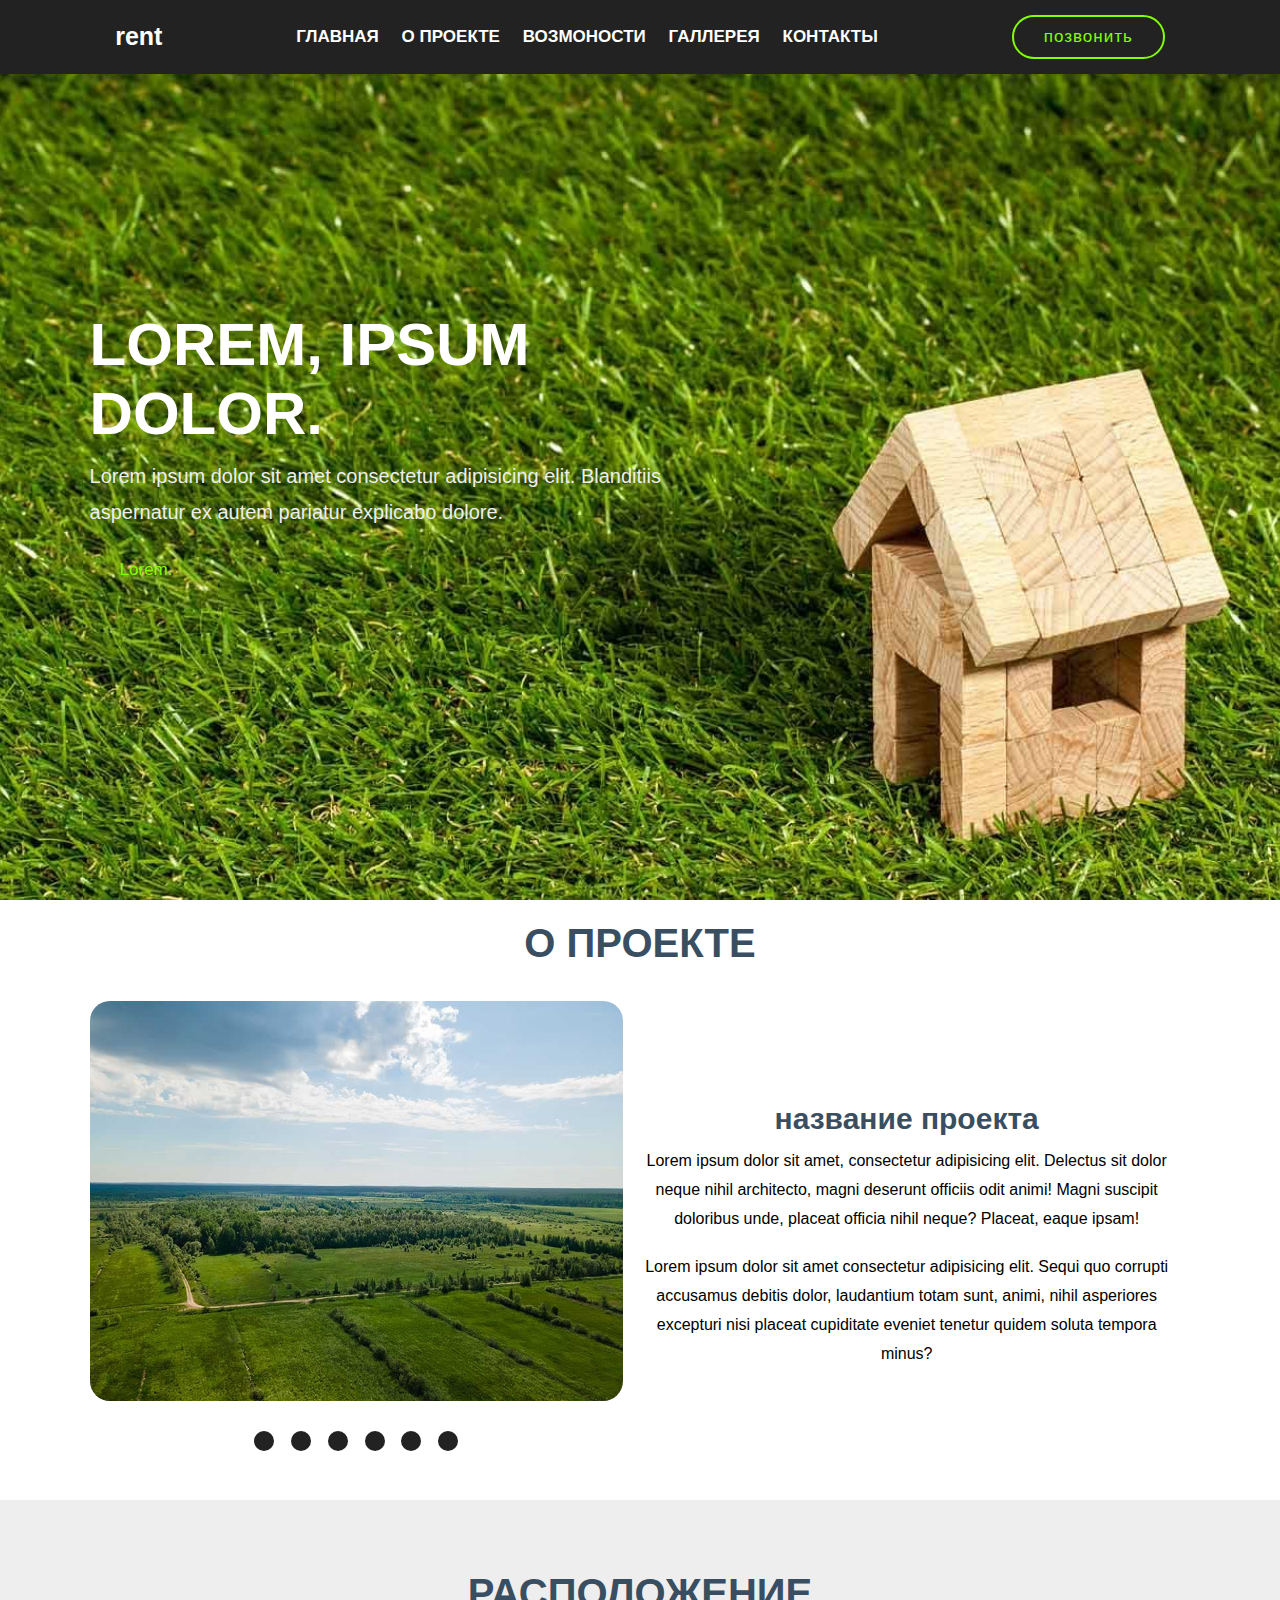
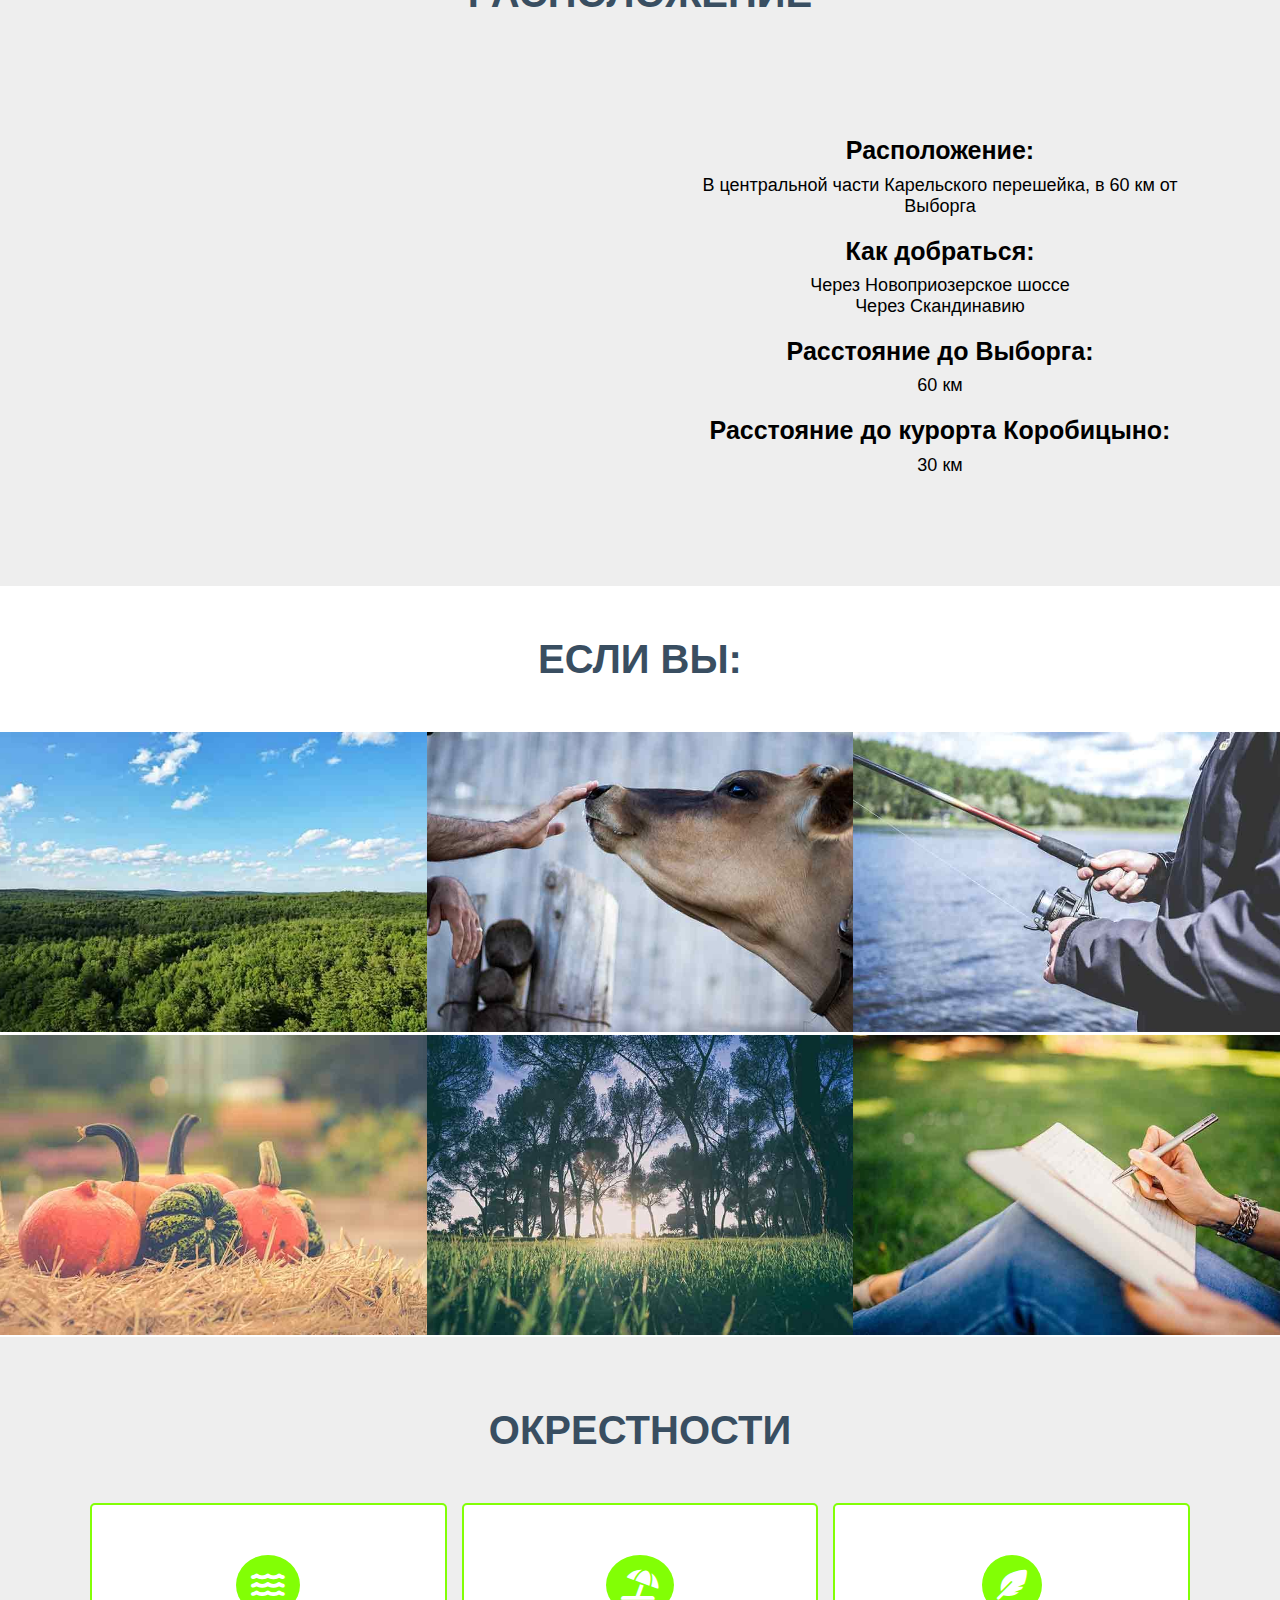
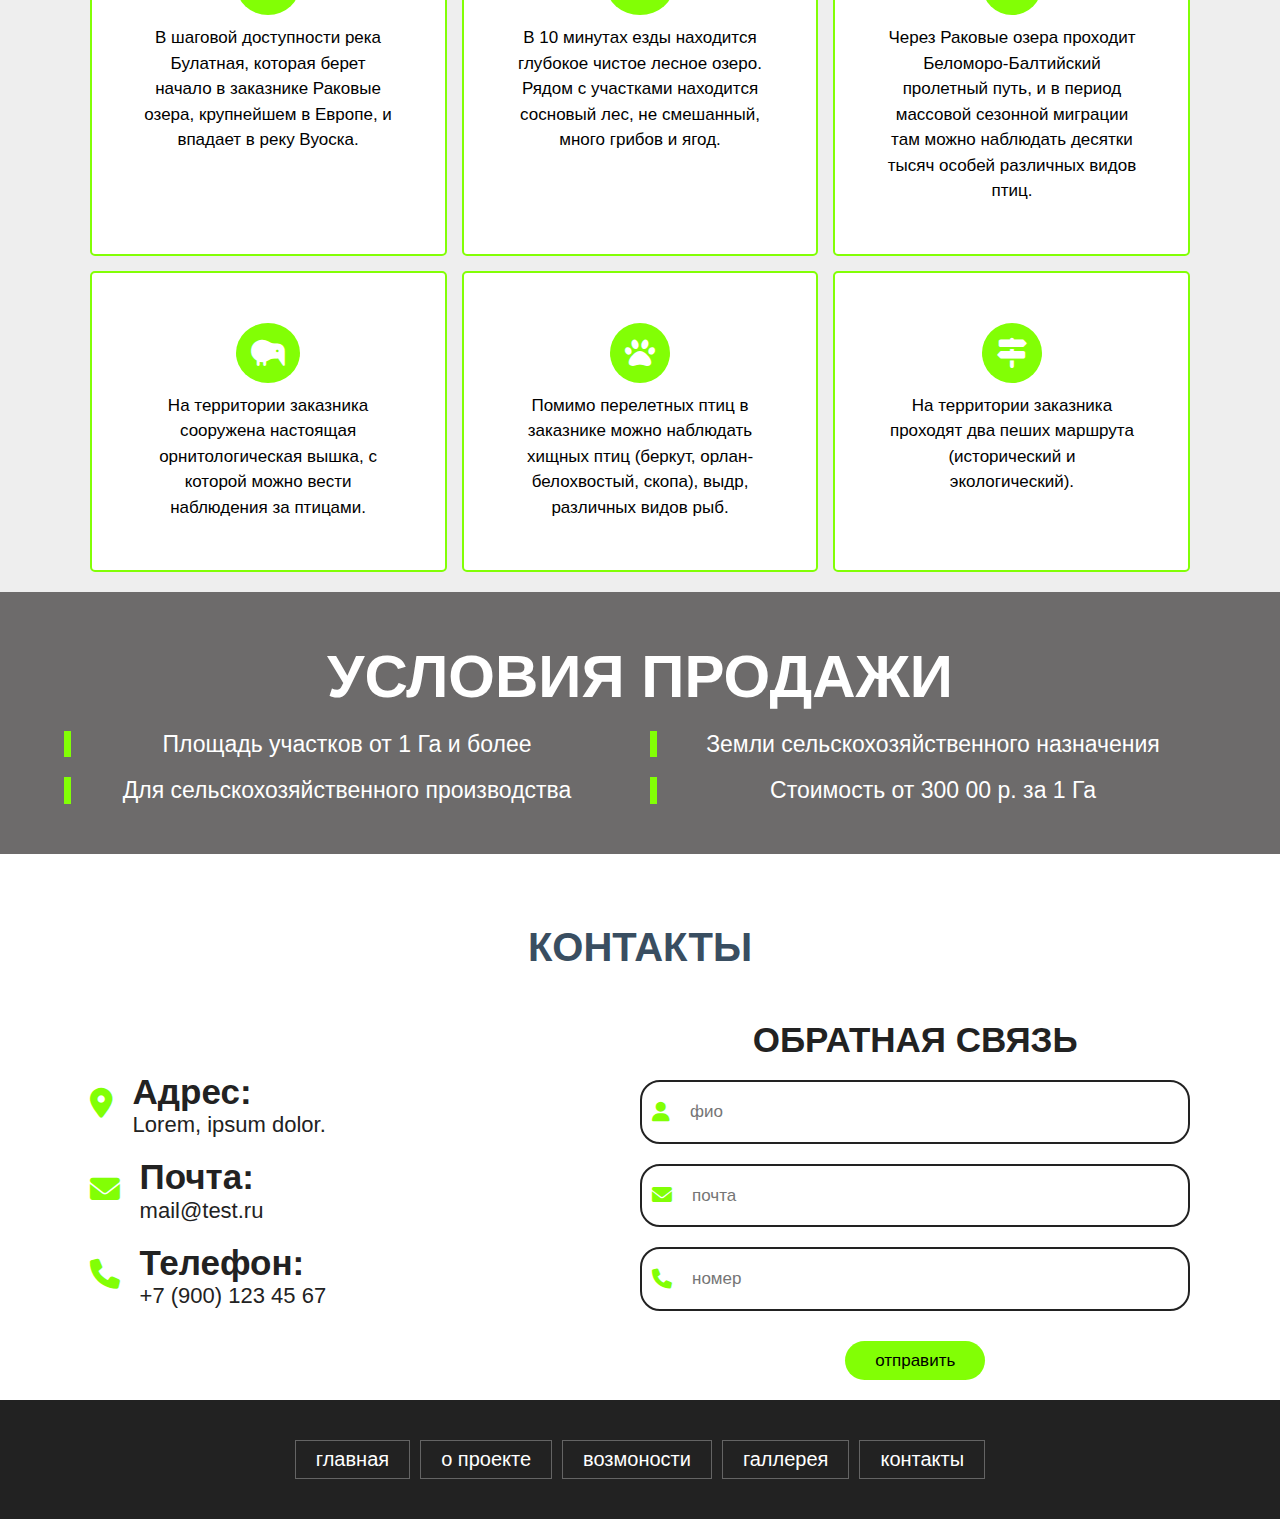
<file: index.html>
<!DOCTYPE html><html lang="ru"><head><meta charset="UTF-8"><meta http-equiv="X-UA-Compatible" content="IE=edge"><meta name="viewport" content="width=device-width,initial-scale=1"><title>rent</title><link rel="stylesheet" href="https://cdnjs.cloudflare.com/ajax/libs/font-awesome/6.0.0-beta2/css/all.min.css"><link rel="stylesheet" href="style/main.css"></head><body><!-- header section  --><header class="header"><div id="menu-btn" class="fas fa-bars"></div><a href="#" class="logo">rent</a><nav class="navbar"><a href="#home">главная</a> <a href="#about">о проекте</a> <a href="#services">возмоности</a> <a href="#gallery">галлерея</a> <a href="#contacts">контакты</a></nav><a href="#" class="btn">позвонить</a></header><!-- header section  --><section class="home" id="home"><div class="content"><h1>Lorem, ipsum dolor.</h1><p>Lorem ipsum dolor sit amet consectetur adipisicing elit. Blanditiis aspernatur ex autem pariatur explicabo dolore.</p><a href="#" class="btn">Lorem.</a></div></section><section class="about" id="about"><h1 class="heading">о проекте</h1><div class="row"><div class="image-container"><img class="image" src="images/pic-8.jpg" alt="участок"><div class="controls"><span class="control-btn" data-src="images/pic-8.jpg"></span> <span class="control-btn" data-src="images/pic-4.jpg"></span> <span class="control-btn" data-src="images/pic-5.jpg"></span> <span class="control-btn" data-src="images/pic-6.jpg"></span> <span class="control-btn" data-src="images/pic-7.jpg"></span> <span class="control-btn" data-src="images/pic-9.jpg"></span></div></div><div class="content"><h3>название проекта</h3><p>Lorem ipsum dolor sit amet, consectetur adipisicing elit. Delectus sit dolor neque nihil architecto, magni deserunt officiis odit animi! Magni suscipit doloribus unde, placeat officia nihil neque? Placeat, eaque ipsam!</p><p>Lorem ipsum dolor sit amet consectetur adipisicing elit. Sequi quo corrupti accusamus debitis dolor, laudantium totam sunt, animi, nihil asperiores excepturi nisi placeat cupiditate eveniet tenetur quidem soluta tempora minus?</p></div></div></section><section class="map" id="map"><h2 class="heading">расположение</h2><div class="box-conteiner"><div class="box"><div class="map-yandex"><script type="text/javascript" charset="utf-8" async src="https://api-maps.yandex.ru/services/constructor/1.0/js/?um=constructor%3Aae4e35f9cb9727f4eefc09acf8aa42975b8e99fa1ad3d650d5716bd998bdae5e&amp;lang=ru_RU&amp;scroll=true"></script></div></div><div class="box"><div class="info"><h3>Расположение:</h3><p>В центральной части Карельского перешейка, в 60 км от Выборга</p></div><div class="info"><h3>Как добраться:</h3><p>Через Новоприозерское шоссе</p><p>Через Скандинавию</p></div><div class="info"><h3>Расстояние до Выборга:</h3><p>60 км</p></div><div class="info"><h3>Расстояние до курорта Коробицыно:</h3><p>30 км</p></div></div></div></section><section class="gallery" id="gallery"><h2 class="heading">если вы:</h2><div class="row"><div class="box"><div class="imgBox"><img src="images/plase-1.jpg" alt="place-1"></div><div class="content">Желаете жить загородом, на природе, в относительной близости к городу</div></div><div class="box"><div class="imgBox"><img src="images/place-2.jpg" alt="place-2"></div><div class="content">Желаете заниматься фермерством, держать коз, коров, кроликов, кур и др</div></div><div class="box"><div class="imgBox"><img src="images/place-3.jpg" alt="place-3"></div><div class="content">Вы любите охоту, рыбалку</div></div><div class="box"><div class="imgBox"><img src="images/place-5.jpg" alt="place-5"></div><div class="content">Желаете развивать эко-предпринимательство</div></div><div class="box"><div class="imgBox"><img src="images/place-4.jpg" alt="place-4"></div><div class="content">Желаете отдохнуть от городской суеты, насладиться звуками природы</div></div><div class="box"><div class="imgBox"><img src="images/place-6.jpg" alt="place-6"></div><div class="content">Вы творческая личность, и вы ищите вдохновения</div></div></div></section><section class="place"><h1 class="heading">окрестности</h1><div class="box-container"><div class="box"><div class="img-wrap"><i class="fas fa-water"></i></div><p>В шаговой доступности река Булатная, которая берет начало в заказнике Раковые озера, крупнейшем в Европе, и впадает в реку Вуоска.</p></div><div class="box"><div class="img-wrap"><i class="fas fa-umbrella-beach"></i></div><p>В 10 минутах езды находится глубокое чистое лесное озеро. Рядом с участками находится сосновый лес, не смешанный, много грибов и ягод.</p></div><div class="box"><div class="img-wrap"><i class="fas fa-feather-alt"></i></div><p>Через Раковые озера проходит Беломоро-Балтийский пролетный путь, и в период массовой сезонной миграции там можно наблюдать десятки тысяч особей различных видов птиц.</p></div><div class="box"><div class="img-wrap"><i class="fas fa-kiwi-bird"></i></div><p>На территории заказника сооружена настоящая орнитологическая вышка, с которой можно вести наблюдения за птицами.</p></div><div class="box"><div class="img-wrap"><i class="fas fa-paw"></i></div><p>Помимо перелетных птиц в заказнике можно наблюдать хищных птиц (беркут, орлан-белохвостый, скопа), выдр, различных видов рыб.</p></div><div class="box"><div class="img-wrap"><i class="fas fa-map-signs"></i></div><p>На территории заказника проходят два пеших маршрута (исторический и экологический).</p></div></div></section><section class="sale" id="sale"><h2>условия продажи</h2><ul><li>Площадь участков от 1 Га и более</li><li>Земли сельскохозяйственного назначения</li><li>Для сельскохозяйственного производства</li><li>Стоимость от 300 00 р. за 1 Га</li></ul></section><section class="contacts" id="contacts"><h2 class="heading">контакты</h2><div class="box-container"><div class="box"><div class="contact-item"><span class="icon"><i class="fas fa-map-marker-alt"></i></span> <span class="info"><h3>Адрес:</h3><span>Lorem, ipsum dolor.</span></span></div><div class="contact-item"><span class="icon"><i class="fas fa-envelope"></i></span> <span class="info"><h3>почта:</h3><a href="#">mail@test.ru</a></span></div><div class="contact-item"><span class="icon"><i class="fas fa-phone"></i></span> <span class="info"><h3>телефон:</h3><a href="#">+7 (900) 123 45 67</a></span></div></div><div class="box"><form action=""><h3>обратная связь</h3><div class="inputBox"><span class="fas fa-user"></span> <input type="text" placeholder="фио"></div><div class="inputBox"><span class="fas fa-envelope"></span> <input type="email" placeholder="почта"></div><div class="inputBox"><span class="fas fa-phone"></span> <input type="tel" placeholder="номер"></div><input type="submit" value="отправить" class="btn"></form></div></div></section><footer class="footer"><div class="links"><a href="#home">главная</a> <a href="#about">о проекте</a> <a href="#services">возмоности</a> <a href="#gallery">галлерея</a> <a href="#contacts">контакты</a></div></footer><script src="main.js"></script></body></html>
</file>
<file: style/main.css>
/*! normalize.css v8.0.1 | MIT License | github.com/necolas/normalize.css */
html{line-height:1.15;-webkit-text-size-adjust:100%}body{margin:0}details,main{display:block}h1{font-size:2em;margin:.67em 0}hr{-webkit-box-sizing:content-box;box-sizing:content-box;height:0;overflow:visible}code,kbd,pre,samp{font-family:monospace,monospace;font-size:1em}a{background-color:transparent}abbr[title]{border-bottom:none;-webkit-text-decoration:underline dotted;text-decoration:underline dotted}b,strong{font-weight:bolder}small{font-size:80%}sub,sup{font-size:75%;line-height:0;position:relative;vertical-align:baseline}sub{bottom:-.25em}sup{top:-.5em}img{border-style:none}button,input,optgroup,select,textarea{font-family:inherit;font-size:100%;line-height:1.15;margin:0}button,input{overflow:visible}button,select{text-transform:none}[type=button],[type=reset],[type=submit],button{-webkit-appearance:button}[type=button]::-moz-focus-inner,[type=reset]::-moz-focus-inner,[type=submit]::-moz-focus-inner,button::-moz-focus-inner{border-style:none;padding:0}[type=button]:-moz-focusring,[type=reset]:-moz-focusring,[type=submit]:-moz-focusring,button:-moz-focusring{outline:1px dotted ButtonText}fieldset{padding:.35em .75em .625em}legend{color:inherit;display:table;max-width:100%;white-space:normal}progress{vertical-align:baseline}textarea{overflow:auto}[type=checkbox],[type=radio],legend{-webkit-box-sizing:border-box;box-sizing:border-box;padding:0}[type=number]::-webkit-inner-spin-button,[type=number]::-webkit-outer-spin-button{height:auto}[type=search]{-webkit-appearance:textfield;outline-offset:-2px}[type=search]::-webkit-search-decoration{-webkit-appearance:none}::-webkit-file-upload-button{-webkit-appearance:button;font:inherit}summary{display:list-item}[hidden],template{display:none}
@import url(https://fonts.googleapis.com/css2?family=Open+Sans:wght@300;400;700&family=Roboto:ital,wght@0,300;0,400;0,500;0,700;0,900;1,300&display=swap);*{-webkit-box-sizing:border-box;box-sizing:border-box;outline:0;border:0;text-decoration:none;-webkit-transition:all .2s linear;transition:all .2s linear}html{font-family:"Roboto",sans-serif;font-size:62.5%;scroll-behavior:smooth;overflow-x:hidden}body{background-color:#eee}ul{list-style:none}section{padding:2rem 7%}*,h1,h2,h3,h4,h5,h6,p{padding:0;margin:0}.container{width:1200px;margin:0 auto}.btn,form .inputBox input{font-size:1.7rem;background:0 0}.btn{margin-top:1rem;display:inline-block;padding:1rem 3rem;color:#82ff05;cursor:pointer;border-radius:5rem;-webkit-transition:.3s;transition:.3s}.btn:hover{background:#82ff05;color:#000}.heading{text-align:center;color:#394e61;text-transform:uppercase;padding-bottom:3.5rem;font-size:4rem}.header .navbar a,.heading span{color:#82ff05;text-transform:uppercase}.header,.home{display:-webkit-box;display:-ms-flexbox;display:flex;-webkit-box-align:center;-ms-flex-align:center;align-items:center}.header{position:fixed;top:0;left:0;right:0;z-index:1000;background:#222;-webkit-box-pack:justify;-ms-flex-pack:justify;justify-content:space-between;padding:1.5rem 9%}.header .logo{color:#fff;font-size:2.5rem;font-weight:bolder}.header .navbar a{color:#fff;font-weight:700;font-size:1.7rem;display:inline-block;margin:0 1rem;-webkit-transition:.4s;transition:.4s}.header .navbar a:hover{color:#82ff05;outline-color:#82ff05;border-bottom:.1rem solid #82ff05}.header .btn{margin-top:0;letter-spacing:.1rem;border:.2rem solid #82ff05}.header #menu-btn{font-size:2.5rem;color:#fff;cursor:pointer;display:none}.home{min-height:100vh;background:url(../images/house-bg.jpg);background-position:center;background-size:cover}.home .content{max-width:60rem}.home .content h1,.sale h2{font-size:6rem;text-transform:uppercase;color:#fff}.home .content p{font-size:2rem;color:#eee;font-weight:lighter;line-height:1.8;padding:1rem 0}.about{background-color:#fff}.about .row{display:-webkit-box;display:-ms-flexbox;display:flex;-webkit-box-align:center;-ms-flex-align:center;align-items:center;-ms-flex-wrap:wrap;flex-wrap:wrap}.about .row .image-container .image{-webkit-box-flex:1;-ms-flex:1 1 45rem;flex:1 1 45rem;width:100%;height:40rem;-o-object-fit:cover;object-fit:cover;border-radius:2rem}.about .row .content{-webkit-box-flex:1;-ms-flex:1 1 45rem;flex:1 1 45rem;padding:2rem;text-align:center}.about .row .content h3{font-size:3rem;color:#394e61}.about .row .content p{font-size:1.6rem;color:#000;padding:1rem 0;line-height:1.8}.controls{text-align:center;padding:2rem 0}.controls span{display:inline-block;height:2rem;width:2rem;border-radius:50%;background:#222;cursor:pointer;margin:.7rem}.controls span:hover{background:#82ff05}.map,.sale ul li{position:relative}.map .heading{padding:5rem 0}.map .box-conteiner{display:-webkit-box;display:-ms-flexbox;display:flex;-webkit-box-align:center;-ms-flex-align:center;align-items:center;-webkit-box-pack:justify;-ms-flex-pack:justify;justify-content:space-between;-ms-flex-wrap:wrap;flex-wrap:wrap}.map .box-conteiner .box{-webkit-box-flex:1;-ms-flex:1 1 30rem;flex:1 1 30rem}.map .box-conteiner .box .map-yandex{width:60rem;height:50rem}.map .box-conteiner .box .info{margin-bottom:2rem;text-align:center}.map .box-conteiner .box .info h3{font-size:2.5rem;margin-bottom:1rem}.map .box-conteiner .box .info p{font-size:1.8rem}.gallery{padding:0;background:#fff}.gallery .heading{padding:5rem 0}.gallery .row{position:relative;display:grid;grid-template-columns:repeat(auto-fit,minmax(35rem,1fr))}.gallery .row .box{position:relative;overflow:hidden;cursor:pointer;-webkit-transition:.5s;transition:.5s}.gallery .row .box .imgBox img{width:100%;height:30rem;-o-object-fit:cover;object-fit:cover}.gallery .row .box .content{position:absolute;top:-100%;left:0;height:100%;width:100%;text-align:center;color:#fff;font-size:2.5rem;line-height:1.5;background:rgba(0,0,0,.7);padding:5rem 2rem 2rem;-webkit-transition:.5s;transition:.5s}.gallery .row .box:hover .content{top:0}.place .heading{padding:5rem 0}.place .box-container,.sale ul{display:grid;grid-template-columns:repeat(auto-fit,minmax(30rem,1fr));gap:1.5rem}.place .box-container .box{padding:5rem;text-align:center;border:.2rem solid #82ff05;border-radius:.5rem;background-color:#fff}.place .box-container .box .img-wrap{position:relative;margin-bottom:1rem}.place .box-container .box .img-wrap i{font-size:3rem;padding:1.5rem;color:#fff;background-color:#82ff05;border-radius:50%}.place .box-container .box p{font-size:1.7rem;line-height:1.5}.sale{background:url(../images/pic-2.jpg) no-repeat;background-size:cover;background-position:center;background-attachment:fixed;background-blend-mode:multiply;padding:5rem 5%;position:relative;z-index:3}.sale ul li::before,.sale:before{content:"";position:absolute;height:100%;top:0;left:0}.sale:before{background:rgba(57,53,53,.71);width:100%;z-index:-1}.sale h2{font-weight:700;margin-bottom:2rem}.sale ul{grid-template-columns:repeat(auto-fit,minmax(50rem,1fr));gap:2rem}.sale ul li{color:#fff;font-size:2.3rem}.sale ul li::before{width:.3em;background:#82ff05}.contacts{background:#fff}.contacts .heading{padding:5rem 0}.contacts .box-container,.contacts .box-container .box .contact-item,form .inputBox{display:-webkit-box;display:-ms-flexbox;display:flex;-webkit-box-align:center;-ms-flex-align:center;align-items:center}.contacts .box-container{-webkit-box-pack:justify;-ms-flex-pack:justify;justify-content:space-between;-ms-flex-wrap:wrap;flex-wrap:wrap}.contacts .box-container .box{-webkit-box-flex:1;-ms-flex:1 1 45rem;flex:1 1 45rem}.contacts .box-container .box .contact-item,form .inputBox{margin-bottom:2rem}.contacts .box-container .box .contact-item .icon{font-size:3rem;color:#82ff05;margin-right:2rem}.contacts .box-container .box .contact-item .info h3{font-size:3.5rem;text-transform:capitalize;color:#222}.contacts .box-container .box .contact-item .info a,.contacts .box-container .box .contact-item .info span,form h3{font-size:2.2rem;color:#222}.sale h2,.sale ul li,form{text-align:center}form h3{text-transform:uppercase;font-size:3.5rem}form .inputBox{margin-top:2rem;border:.2rem solid #222;border-radius:2rem}form .inputBox span{font-size:2rem;padding-left:1rem;color:#82ff05}form .inputBox input{width:100%;padding:2rem;text-transform:none}form .btn{background:#82ff05;color:#000}form .btn:hover{background:0 0;border-color:#82ff05}@media (max-width:991px){html{font-size:55%}section{padding:3rem 2rem}.header{padding:1.5rem 2rem}}@media (max-width:768px){.header #menu-btn{display:inline-block}.header .navbar{position:absolute;top:99%;left:0;right:0;background:#222;-webkit-clip-path:polygon(0 0,100% 0,100% 0,0 0);clip-path:polygon(0 0,100% 0,100% 0,0 0)}.header .navbar.active{-webkit-clip-path:polygon(0 0,100% 0,100% 100%,0 100%);clip-path:polygon(0 0,100% 0,100% 100%,0 100%)}.header .navbar a{margin:2rem;font-size:2rem;display:block}}@media (max-width:450px){html{font-size:50%}}.footer{padding:2rem 7%;background:#222;text-align:center}.footer .links{display:-webkit-box;display:-ms-flexbox;display:flex;-webkit-box-pack:center;-ms-flex-pack:center;justify-content:center;-ms-flex-wrap:wrap;flex-wrap:wrap;padding:2rem 0;gap:1rem}.footer .links a{padding:.7rem 2rem;color:#fff;border:.1rem solid rgba(255,255,255,.3);font-size:2rem;-webkit-transition:.3s;transition:.3s}.footer .links a:hover{color:#82ff05;border-color:#82ff05}
</file>
